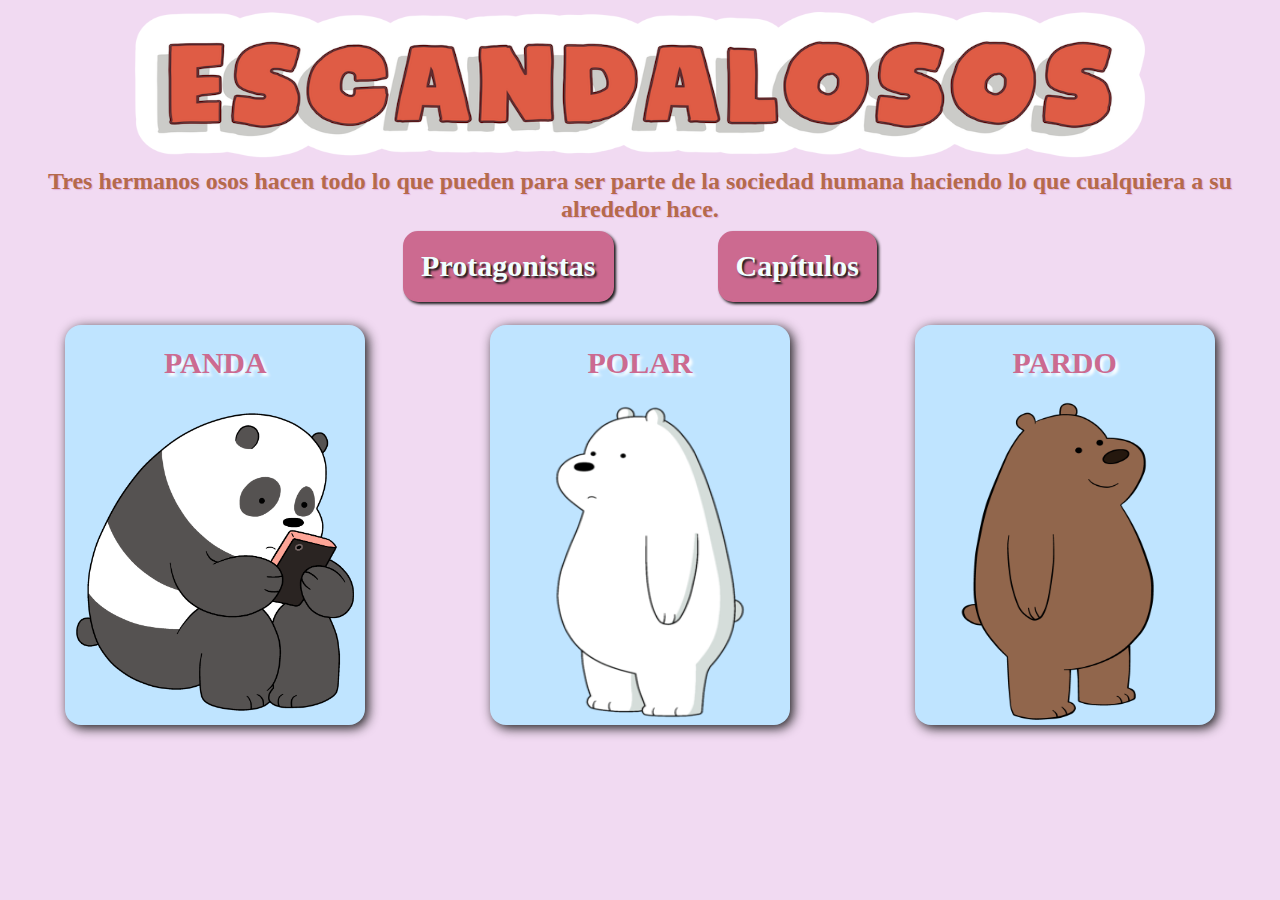
<file: index.html>
<!DOCTYPE html>
<html lang="es-Es"> 
<head>
    <meta charset="UTF-8"> 
    <meta name="Personaje" author="Laura Caipa">
    <title>Escandalosos</title>
    <link type="image/x-icon" href="img/pngwing.com (1).png" rel="icon">
    <link rel="stylesheet" type="text/css" href="css/estilos.css">
    <link rel="stylesheet" type="text/css" href="css/normalize.css">
</head>
<body>
    <header>
        <img src="img/Escandalosos_logo.png" alt="logo de escandalosos">
        <h2>Tres hermanos osos hacen todo lo que pueden para ser parte de la sociedad humana haciendo lo que cualquiera a su alrededor hace.</h2>
    </header>
    <div class="botones">
        <button class="bpro"><a href="index.html">Protagonistas</a></button>
        <button class="bcap"><a href="capitulos.html">Capítulos</a></button>
    </div>
    <div class="personajes">
        <div class="cajapersonaje">
            <div class="cpanda">
                <h4><a href="panda.html" class="nombre">PANDA</a></h4>
            </div>

            <div class="cajaper">
                <div class="fotounopd">
                    <img src="img/Panda_png.png" alt="foto panda" >
                    </div>
                    <div class="fotodospd">
                        <img src="img/pandabravo.png" alt="foto panda" >
                </div>                
            </div>
        </div>
        <div class="cajapersonaje">
            <div class="cpanda">
                <h4><a href="polar.html"class="nombre">POLAR</a></h4>
            </div>

            <div class="cajaper">
                <div class="fotounopl">
                    <img src="img/5c17908344f5fd02b8cd3b71.png" alt="foto polar" >
                </div>
                    <div class="fotodospl">
                        <img src="img/polarcaminando.png" alt="foto panda">
                </div>                
            </div>
        </div>

        <div class="cajapersonaje">
            <div class="cpanda">
                <h4><a href="pardo.html"class="nombre">PARDO</a></h4>
            </div>

            <div class="cajaper">
                <div class="fotounopo">
                    <img src="img/pardoh.png" alt="foto panda">
                </div>
                    <div class="fotodospo">
                        <img src="img/Pardo.png" alt="foto pardo">    
                </div>                
            </div>
        </div>
</body>
</html>
</file>
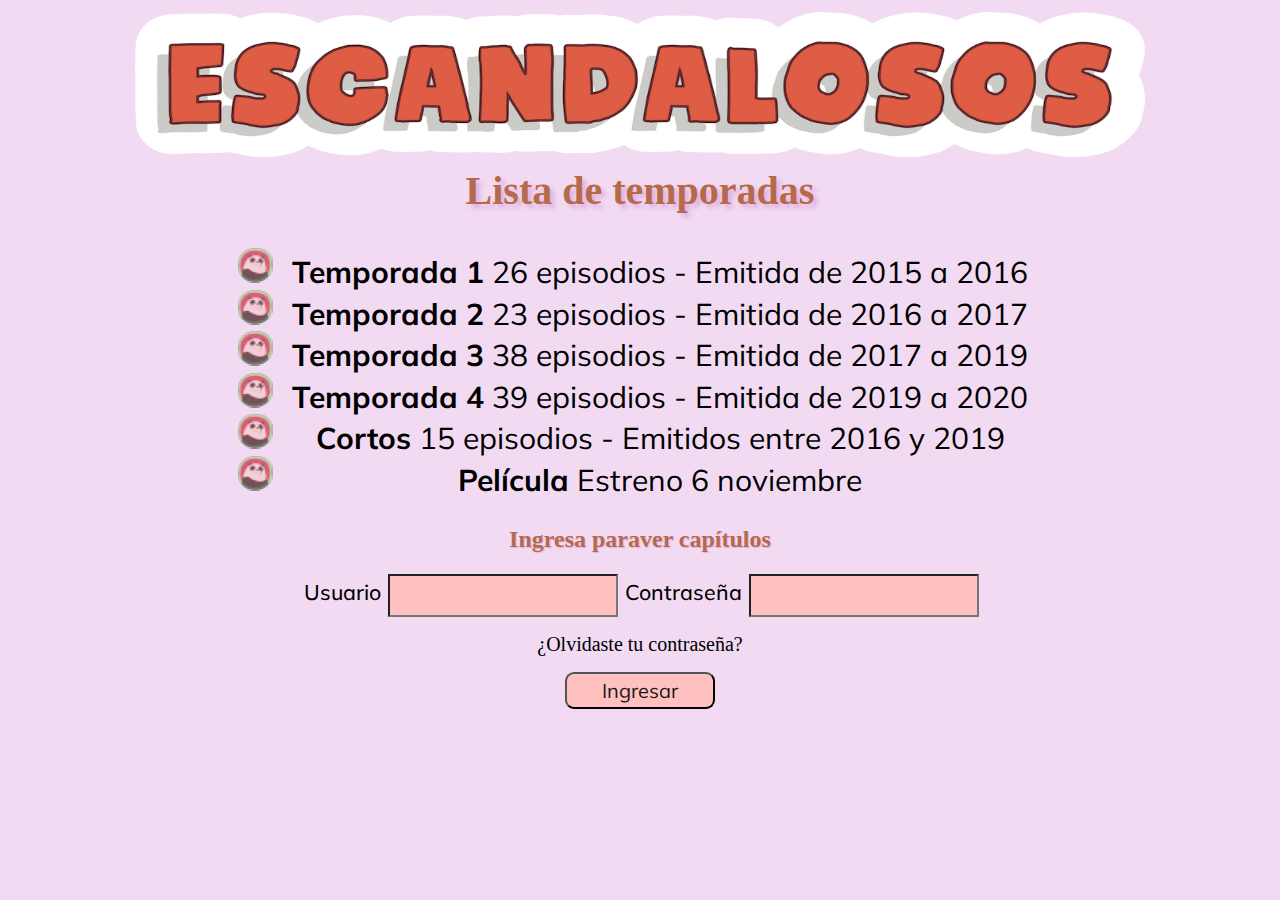
<file: capitulos.html>
<!DOCTYPE html>
<html lang="es-Es"> 
<head>
    <meta charset="UTF-8"> 
    <meta name="Personaje" author="Laura Caipa">
    <title>Escandalosos</title>
    <link type="image/x-icon" href="img/pngwing.com (1).png" rel="icon">
    <link rel="stylesheet" type="text/css" href="css/estilos.css">
    <link rel="stylesheet" type="text/css" href="css/normalize.css">
</head>
<body>
    <header>
        <img src="img/Escandalosos_logo.png" alt="logo de escandalosos">
        <h2 class="h2cap">Lista de temporadas</h2>
    </header>
    <div class="lista">
        <ul>	
            <li><strong>Temporada 1 </strong>26 episodios - Emitida de 2015 a 2016</li>
            <li><strong>Temporada 2 </strong>23 episodios - Emitida de 2016 a 2017</li>
            <li><strong>Temporada 3 </strong>38 episodios - Emitida de 2017 a 2019</li>
            <li><strong>Temporada 4 </strong>39 episodios - Emitida de 2019 a 2020</li>
            <li><strong>Cortos </strong>15 episodios - Emitidos entre 2016 y 2019</li>
            <li><strong>Película </strong> Estreno 6 noviembre</li>
        </ul>
    </div>
<div>
    <h2>Ingresa paraver capítulos</h2>
    <form class="formu">
        <label class="lbl" for="form">Usuario</label>
        <input class="npt" name="usuario" id="=usuario" type="text">
        <label class="lbl" for="form">Contraseña</label>
        <input class="npt"name="password" id="=contraseña" type="password">
        <p><span class="span">¿Olvidaste tu contraseña?</span></p>
        <button id="boton2">Ingresar</button>     
    </form>
</div>
</body>
</html>
</file>
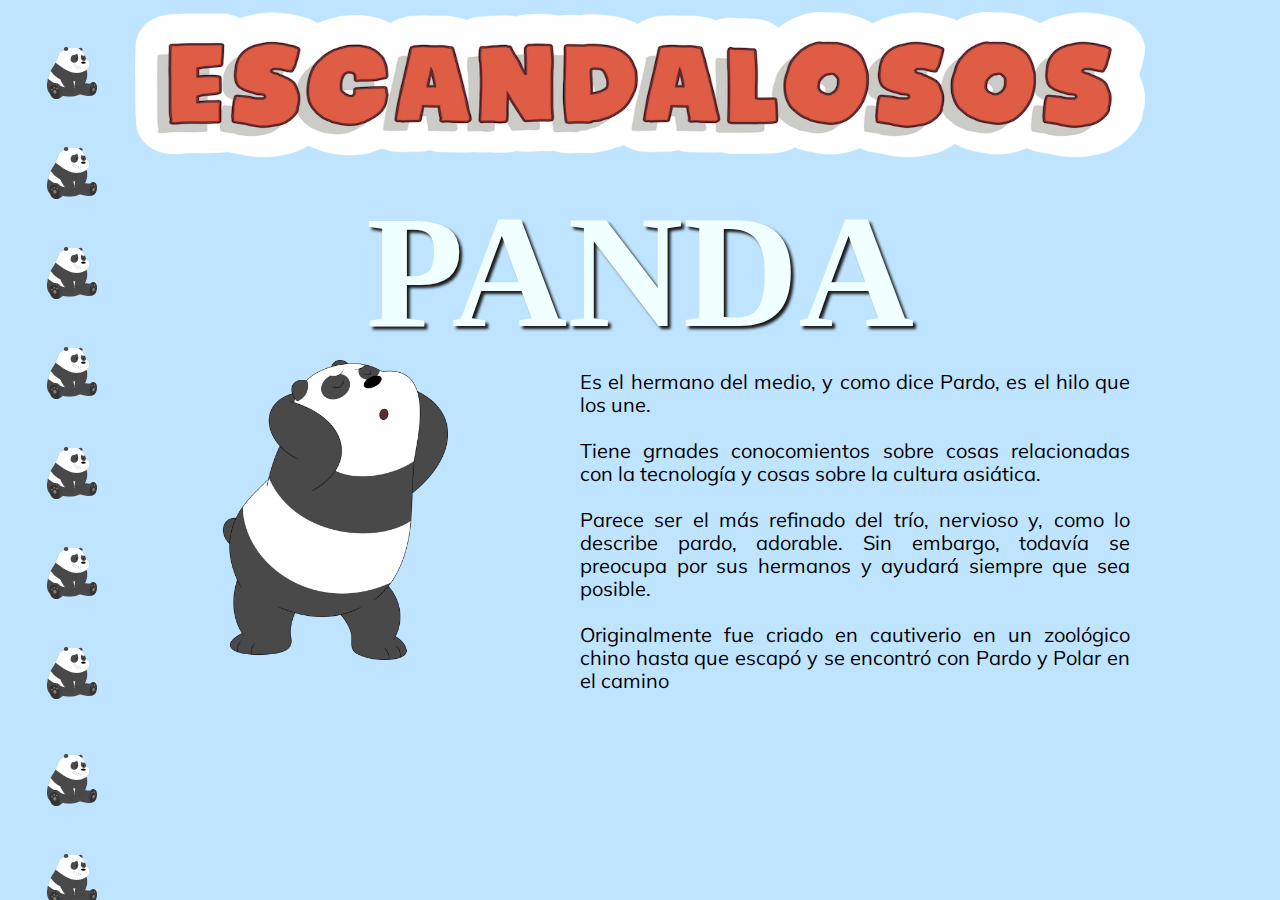
<file: panda.html>
<!DOCTYPE html>
<html lang="es-Es"> 
<head>
    <meta charset="UTF-8"> 
    <meta name="Personaje" author="Laura Caipa">
    <title>Escandalosos</title>
    <link type="image/x-icon" href="img/pngwing.com (1).png" rel="icon">
    <link rel="stylesheet" type="text/css" href="css/estilos.css">
    <link rel="stylesheet" type="text/css" href="css/normalize.css">
</head>
<body class="bodypanda">
    <header>
        <img src="img/Escandalosos_logo.png" alt="logo de escandalosos">
    </header>

    <div class="cajapanda">
        <div class="cont1">
            <h1 class="tcajap">PANDA</h1>
        </div>
        <div class="cont2">
            <div class="galpanda">
                <div class="cont3">
                    <div class="funo">
                        <img src="img/panda1.png" alt="foto panda" >
                    </div>
                    <div class="fdos">
                        <img src="img/panda4.png" alt="foto panda" >
                    </div>    
                </div>            
            </div>
            <div class="parrcaja">
                <p>Es el hermano del medio, y como dice Pardo, es el hilo que los une.<br><br>
                Tiene grnades conocomientos sobre cosas relacionadas con la tecnología y cosas sobre la cultura asiática.<br><br>
                Parece ser el más refinado del trío, nervioso y, como lo describe pardo, adorable. Sin embargo, todavía se preocupa por sus hermanos y ayudará siempre que sea posible.<br><br>
                Originalmente fue criado en cautiverio en un zoológico chino hasta que escapó y se encontró con Pardo y Polar en el camino</p>
            </div>
        </div>
    </div>
</body>
</html>
</file>
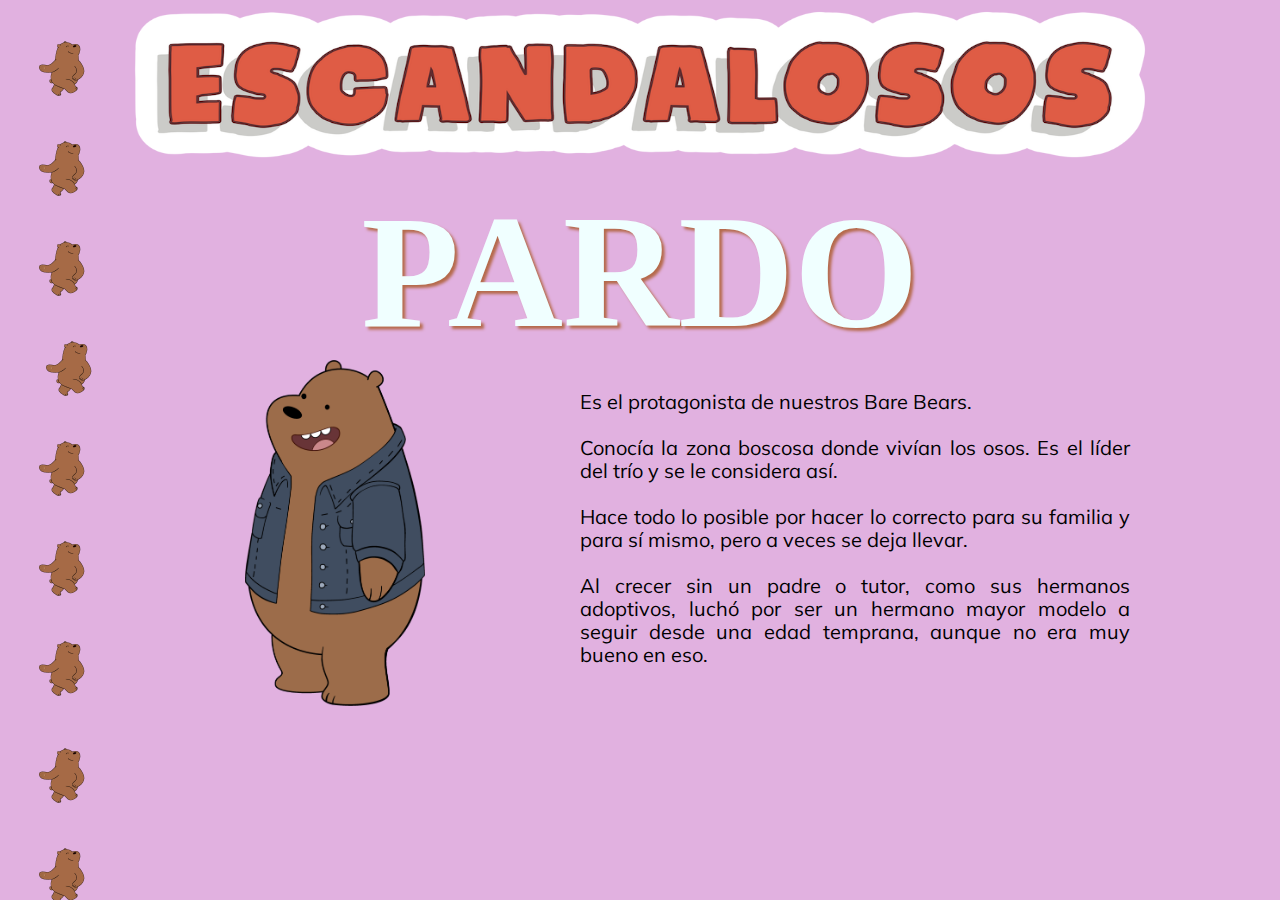
<file: pardo.html>
<!DOCTYPE html>
<html lang="es-Es"> 
<head>
    <meta charset="UTF-8"> 
    <meta name="Personaje" author="Laura Caipa">
    <title>Escandalosos</title>
    <link type="image/x-icon" href="img/pngwing.com (1).png" rel="icon">
    <link rel="stylesheet" type="text/css" href="css/estilos.css">
    <link rel="stylesheet" type="text/css" href="css/normalize.css">
</head>
<body class="bodypardo">
    <header>
        <img src="img/Escandalosos_logo.png" alt="logo de escandalosos">
    </header>

    <div class="cajapanda">
        <div class="cont1">
            <h1 class="tcajapardo">PARDO</h1>
        </div>
        <div class="cont2">
            <div class="galpanda">
                <div class="cont3">
                    <div class="funopo">
                        <img src="img/pardo1.png" alt="foto panda" >
                    </div>
                    <div class="fdospo">
                        <img src="img/pardo4.png" alt="foto panda" >
                    </div>    
                </div>            
            </div>
            <div class="parrcajas">
                <p>Es el protagonista de nuestros Bare Bears.<br><br>
                    Conocía la zona boscosa donde vivían los osos. Es el líder del trío y se le considera así.<br><br> Hace todo lo posible por hacer lo correcto para su familia y para sí mismo, pero a veces se deja llevar. <br><br>Al crecer sin un padre o tutor, como sus hermanos adoptivos, luchó por ser un hermano mayor modelo a seguir desde una edad temprana, aunque no era muy bueno en eso. </p>
            </div>
        </div>
    </div>
</body>
</html>
</file>
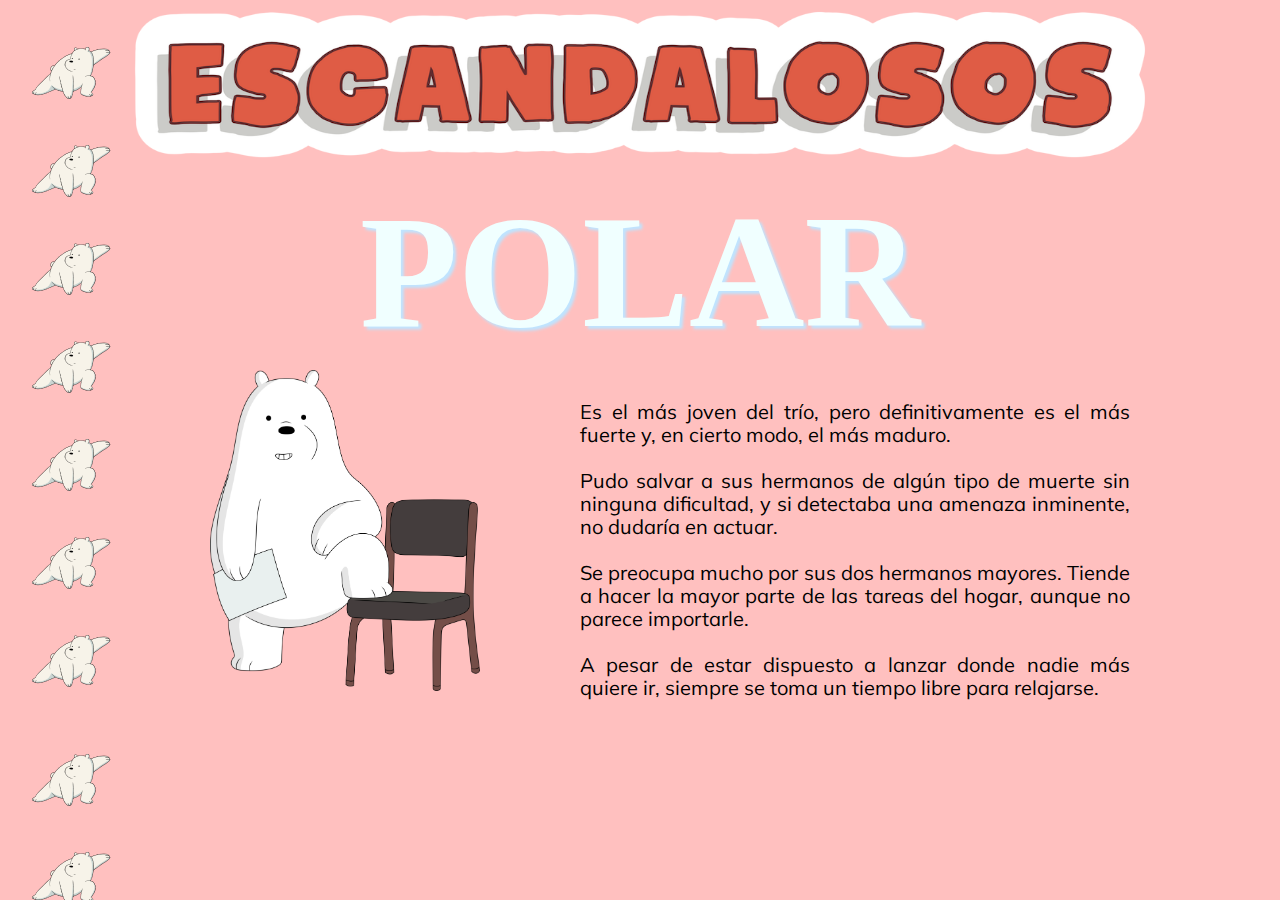
<file: polar.html>
<!DOCTYPE html>
<html lang="es-Es"> 
<head>
    <meta charset="UTF-8"> 
    <meta name="Personaje" author="Laura Caipa">
    <title>Escandalosos</title>
    <link type="image/x-icon" href="img/pngwing.com (1).png" rel="icon">
    <link rel="stylesheet" type="text/css" href="css/estilos.css">
    <link rel="stylesheet" type="text/css" href="css/normalize.css">
</head>
<body class="bodypolar">
    <header>
        <img src="img/Escandalosos_logo.png" alt="logo de escandalosos">
    </header>
    <div class="cont1">
        <h1 class="tcajapolar">POLAR</h1>
</div>
    <div class="cajapanda">
        <div class="cont2">
            <div class="galpanda">
                <div class="cont3">
                    <div class="funopl">
                        <img src="img/polar4.png" alt="foto panda" >
                    </div>
                    <div class="fdospl">
                        <img src="img/polar3.png" alt="foto panda" >
                    </div>    
                </div>            
            </div>
            <div class="parrcajapl">
                <p>Es el más joven del trío, pero definitivamente es el más fuerte y, en cierto modo, el más maduro.<br><br>
                    Pudo salvar a sus hermanos de algún tipo de muerte sin ninguna dificultad, y si detectaba una amenaza inminente, no dudaría en actuar.<br><br>Se preocupa mucho por sus dos hermanos mayores. Tiende a hacer la mayor parte de las tareas del hogar, aunque no parece importarle.<br><br>A pesar de estar dispuesto a lanzar donde nadie más quiere ir, siempre se toma un tiempo libre para relajarse.</p>
            </div>
        </div>
    </div>
</body>
</html>
</file>
<file: css/estilos.css>
@import url('https://fonts.googleapis.com/css2?family=Mulish:ital,wght@0,200;0,300;0,400;0,500;0,600;0,700;0,800;0,900;1,200;1,300;1,400;1,500;1,600;1,700;1,800;1,900&display=swap');
@import url('https://fonts.googleapis.com/css2?family=League+Gothic&display=swap');

:root{
    --coffee-color:#B56A4B;
    --babyblue-color:#BFE4FF;
    --light-color: #F1DAF2;
    --pink-color:#FFC0BF;
    --lilac-color:#E1B1E0;
    --dark-color: #191919;
    --title-color:#CC6A90;
}

body{
    background-color: var(--light-color);
    align-items: center;
    text-align: center;
}

h2{
    font-family: 'Mulish' sans-serif;
    font-weight: 600;
    color: var(--coffee-color);
    text-shadow: 1px 1px 1px var(--lilac-color);
    margin: 3px;
}
header{
    display: flex;
    flex-direction: column;
    padding: 5px;
    align-items: center;
}

header img{
    width: 80%;
    height: 150px;
    margin: 5px;
}

.bpro{
    background-color:var(--title-color);
    border-radius: 15px;
    border-color: var(--title-color);
    font-weight: bold;
    padding: 1rem 1rem;
    cursor: pointer;
    border-style: solid;
    box-shadow: 2px 2px 3px var(--dark-color);
    font-size: 30px;
    margin: auto 50px;
    color: azure;
    text-shadow: 2px 2px 2px var(--dark-color);
}

.bcap{
    background-color:var(--title-color);
    border-radius: 15px;
    border-color: var(--title-color);
    font-weight: bold;
    padding: 1rem 1rem;
    cursor: pointer;
    border-style: solid;
    box-shadow: 2px 2px 3px var(--dark-color);
    font-size: 30px;
    margin: auto 50px;
    color: azure;
    text-shadow: 2px 2px 2px var(--dark-color);
}
.bcap a, .bpro a{
    color: azure;
}
.personajes{
    display: flex;
    justify-content:space-between;
    text-align: center;
    align-items: center;
    padding: auto 10rem;
    margin: 3px;    
}

.nombre{
    font-size: 30px;
    color:var(--title-color);
    text-shadow: 3px 3px 3px white;
}

a{
    text-decoration: none;
}

.cajapersonaje{
    background-color: var(--babyblue-color);
    width: 300px;
    height: 400px;
    margin: 20px auto;
    text-align: center;
    box-shadow: 3px 3px 12px var(--dark-color);
    align-items: center;
    border-radius: 1rem;
    overflow: hidden;
}

.cpanda{
    background-color: var(--babyblue-color);
    color: var(--dark-color);
    font-family: 'Mulish' sans-serif;
}

.cajaper{
    width: 700px;
}

.fotounopd, .fotodospd{
    width: 270px;
    text-align: center;
    align-items: center;
    float: left;
}

.fotounopd img{
    width: 300px;
    height: 320px;
}

.fotodospd img{
    width: 280px;
    height: 250px;
    margin:30px;
}

.cajaper:hover{
    transform: translate(-290px);
    transition: transform 1s ;
}

.fotounopl{
    width: 280px;
    text-align: center;
    align-items: center;
    float: left;
    margin: auto 20px;
}

.fotodospl{
    width: 280px;
    text-align: center;
    align-items: center;
    float: left;
}

.fotounopl img{
    width: 200px;
    height: 320px;
}

.fotodospl img{
    width: 200px;
    height: 320px;
}

.fotounopo, .fotodospo{
    width: 270px;
    text-align: center;
    align-items: center;
    float: left;
    margin:auto 10px 0px;
}

.fotounopo img{
    width: 200px;
    height: 320px;
}

.fotodospo img{
    width: 280px;
    height: 250px;
}
/*Estilos panda*/
.bodypanda{
    background-image: url(../img/Frame\ 6.png);
}
.cajapanda{
    width: 70rem;
    height: 30rem;
    margin: 10px auto;    
}
.cont1{
    height: 100px;
    align-items: center;
    font-size: 80px;
}
.tcajap{
    padding: 0px;
    margin: 10px;
    color: azure;
    text-shadow: 3px 3px 3px var(--dark-color);
}
.cont2{
    display: flex;
    flex: row;

    align-items:flex-start;
    margin: auto 50px;
}

.galpanda{
    width: 340px;
    height:400px;
    margin: 50px;
    overflow: hidden;
}

.cont3{
    width: 700px;
}

.funo, .fdos{
    width: 250px;
    text-align: center;
    align-items: center;
    float: left;
    margin: 30px;
}

.funo img{
    height: 300px;
}

.fdos img{
    width: 300px;
}

.cont3:hover{
    transform: translate(-300px);
    transition: transform 1s ;
}
.parrcaja{
    width: 550px;
    text-align: justify;
    font-family: 'Mulish';
    font-size: 20px;
    padding: 70px 10px;
}
/*Estilos polar*/
.bodypolar{
    background-image: url(../img/Frame\ 8.png);
}

.tcajapolar{
    padding: 0px;
    margin: 10px;
    color: azure;
    text-shadow: 3px 3px 3px var(--babyblue-color);
}

.parrcajapl{
    width: 550px;
    text-align: justify;
    font-family: 'Mulish';
    font-size: 20px;
    padding: 90px 10px;
}

.funopl, .fdospl{
    width: 250px;
    text-align: center;
    align-items: center;
    float: left;
    margin: 30px;
}

.funopl img{
    width: 270px;
}

.fdospl img{
    width: 250px;
    padding: 10px;
}

/*Estilos pardo*/
.bodypardo{
    background-image: url(../img/Frame\ 7.png);
}

.tcajapardo{
    padding: 0px;
    margin: 10px;
    color: azure;
    text-shadow: 3px 
    3px 3px var(--coffee-color);
}

.parrcajas{
    width: 550px;
    text-align: justify;
    font-family: 'Mulish';
    font-size: 20px;
    padding: 90px 10px;
}

.funopo, .fdospo{
    width: 250px;
    text-align: center;
    align-items: center;
    float: left;
    margin: 30px;
}

.funopo img{
    width: 180px;
}

.fdospo img{
    width: 180px;
}

/*capitulos*/
.lista{
    width:50rem ;
    margin: auto;
    padding: 10px;
}

.lista li{
    font-family: 'Mulish';
    font-size: 30px;
}

.lista ul{
    list-style-image:url(../img/pngwing.com\ \(1\)\ -\ copia.png)
}

h2{
    font-family: 'Mulish' sans-serif;
    font-weight: 600;
    color: var(--coffee-color);
    text-shadow: 1px 1px 1px var(--lilac-color);
    margin: 3px;
}

.h2cap{
    font-family: 'Mulish' sans-serif;
    font-weight: 600;
    color: var(--coffee-color);
    text-shadow: 4px 4px 4px var(--lilac-color);
    margin: 3px;
    font-size: 40px;
}

.formu{
    width: 90%;
    margin: 10px auto;
}

.npt{
    width: 20%;
    height: 43px;
    background-color:var(--pink-color);
    box-sizing:border-box;
    margin-top: 10px;
}

.lbl{
    width: 70%;
    font-family: 'Mulish', sans-serif;
    font-size: 16pt;
    text-align: center;
    padding: 5px 3px; 
    font-size: 16pt;
    font-weight: 500;
    margin-top: 15px;
}

#boton2{
    width: 128;
    height: 34;
    font-family: 'Mulish', sans-serif;
    background-color: var(--pink-color);
    border-radius: 9px;
    color:var(--dark-color);
    text-align: center;
    cursor: pointer;
    padding: 5px 35px ;
    font-size: 20px;

    } 

.span{
    font-weight: 400;
    font-size:20px;
    cursor: pointer;
    text-decoration:none;
}
</file>
